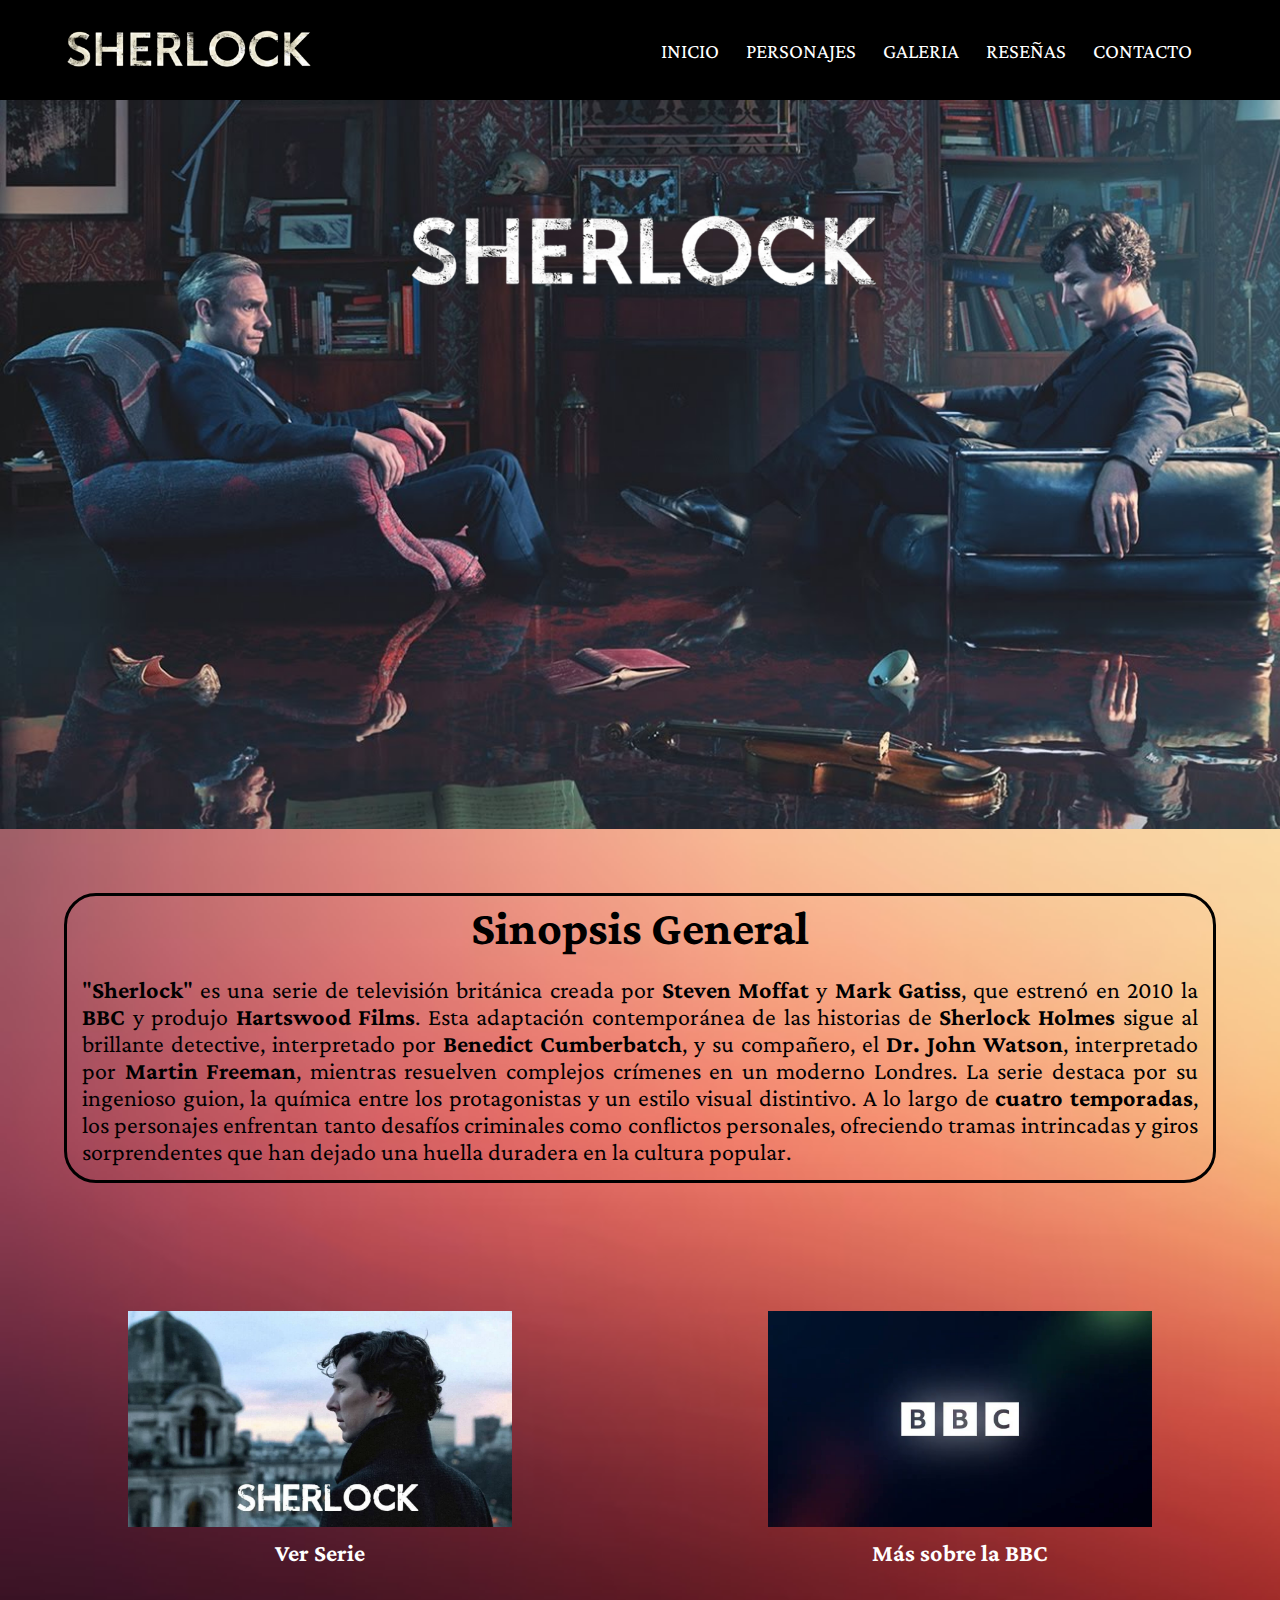
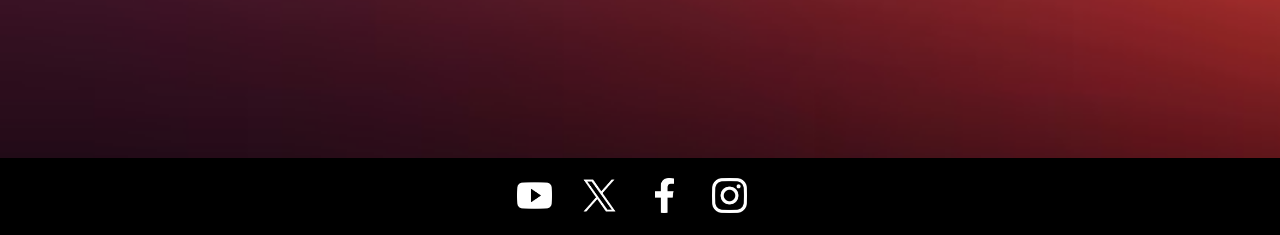
<file: index.html>
<!DOCTYPE html>
<html lang="en">
<head>

    <meta charset="UTF-8">
    <meta http-equiv="X-UA-Compatible" content="IE=edge">
    <meta name="viewport" content="width=device-width, initial-scale=1.0">
    <title>Sherlock</title>
    <link rel="stylesheet" type="text/css" href="css/estilos.css">
    <link href="css/lightbox.css" rel="stylesheet"/>
    <link rel="stylesheet" href="https://cdnjs.cloudflare.com/ajax/libs/font-awesome/4.7.0/css/font-awesome.min.css">
    <link rel="preconnect" href="https://fonts.googleapis.com">
    <link rel="preconnect" href="https://fonts.gstatic.com" crossorigin>
    <link href="https://fonts.googleapis.com/css2?family=Baskervville:ital@0;1&family=Crimson+Pro:ital,wght@0,200..900;1,200..900&display=swap" rel="stylesheet">

</head>
<body>

    <header>
        <div>
            <a href="index.html"><img src="imagenes/logo.jpg" alt="Logo-Sherlock"></a>
            <a href="javascript:void(0);" class="icon" onclick="myFunction()"><i class="fa fa-bars"></i></a>
        </div>

        <nav id="menu_bar" class="">
            <ul>
                <li><a href="index.html">inicio</a></li>
                <li><a href="personajes.html">personajes</a></li>
                <li><a href="galeria.html">galeria</a></li>
                <li><a href="reseñas.html">reseñas</a></li>
                <li><a href="contacto.html">contacto</a></li>
            </ul>
        </nav>
    </header>

    <section>
        <article class="principal">
            <div>
                <img src="imagenes/logo-2.jpg" alt="Sherlock logo">
            </div>
        </article>

        <article class="secundario">
            <div>
                <h1>Sinopsis General</h1>
                <p>
                    "<span class="negrita">Sherlock</span>" es una serie de televisión británica creada por <span class="negrita">Steven Moffat</span> y <span class="negrita">Mark Gatiss</span>, que estrenó en 2010 la <b>BBC</b> y produjo <b>Hartswood Films</b>. 
                    Esta adaptación contemporánea de las historias de <span class="negrita">Sherlock Holmes</span> sigue al brillante detective, interpretado 
                    por <span class="negrita">Benedict Cumberbatch</span>, y su compañero, el <span class="negrita">Dr. John Watson</span>, interpretado por <span class="negrita">Martin Freeman</span>, mientras resuelven complejos crímenes en un moderno Londres.
                    La serie destaca por su ingenioso guion, la química entre los protagonistas y un estilo visual distintivo. 
                    A lo largo de <span class="negrita">cuatro temporadas</span>, los personajes enfrentan tanto desafíos criminales como conflictos personales, 
                    ofreciendo tramas intrincadas y giros sorprendentes que han dejado una huella duradera en la cultura popular.
                </p>
            </div>
        </article>

        <article class="terciario">
            <div>
                <img src="imagenes/ver.jpg" alt="Ver serie">
                <h3><a href="https://www.primevideo.com/-/es/detail/Sherlock/0QBPAEOS9TM1WB3TW5M8VGDS05" target="_blank">Ver Serie</a></h3>
            </div>

            <div>
                <img src="imagenes/bbc.jpg" alt="Más sobre la BBC">
                <h3><a href="https://www.bbc.com/" target="_blank">Más sobre la BBC</a></h3>
            </div>
        </article>
    </section>

    <footer class="pie">
        <a href="https://www.youtube.com/" target="_blank"><img src="imagenes/redes/youtube3.png" alt="youtube"></a>
        <a href="https://www.x.com/" target="_blank"><img src="imagenes/redes/x2.png" alt="X"></a>
        <a href="https://www.facebook.com/" target="_blank"><img src="imagenes/redes/facebook3.png" alt="facebook"></a>
        <a href="https://www.instagram.com/" target="_blank"><img src="imagenes/redes/instagram3.png" alt="instagram"></a>
    </footer>

    <script type="text/javascript">
        function myFunction() {
          var x = document.getElementById("menu_bar");
          if (x.className === "") {
            x.className += " responsive";
          } else {
            x.className = "";
          }
        }
    </script>

</body>
</html>
</file>
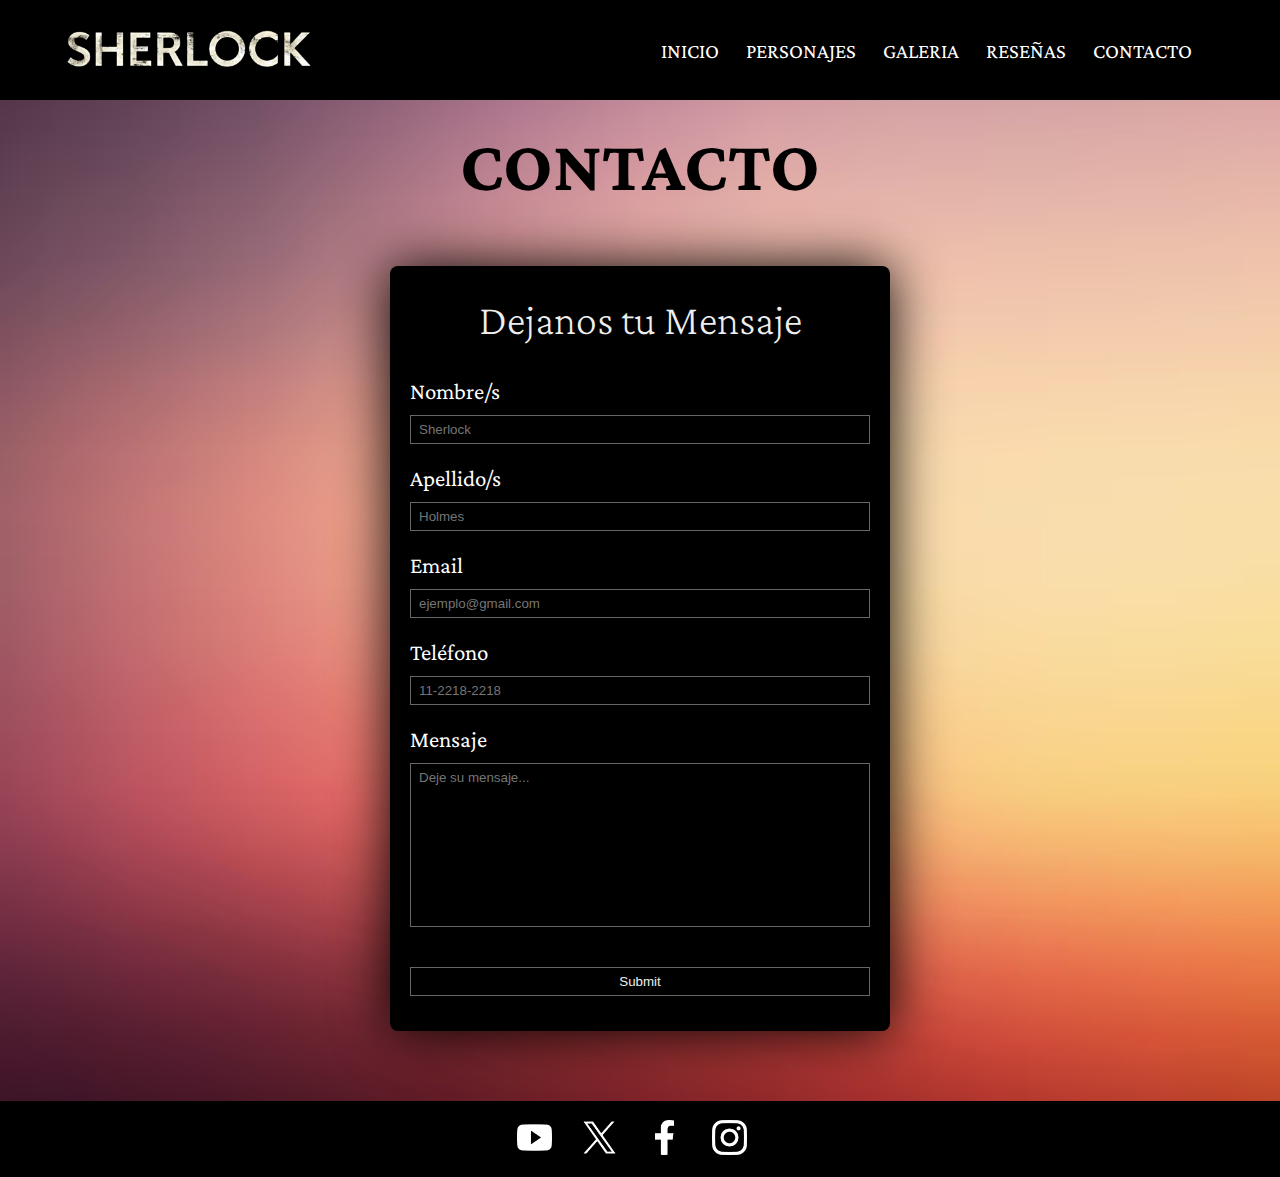
<file: contacto.html>
<!DOCTYPE html>
<html lang="en">
<head>

    <meta charset="UTF-8">
    <meta http-equiv="X-UA-Compatible" content="IE=edge">
    <meta name="viewport" content="width=device-width, initial-scale=1.0">
    <title>Contacto - Sherlock</title>
    <link rel="stylesheet" type="text/css" href="css/estilos.css">
    <link href="css/lightbox.css" rel="stylesheet"/>
    <link rel="stylesheet" href="https://cdnjs.cloudflare.com/ajax/libs/font-awesome/4.7.0/css/font-awesome.min.css">
    <link rel="preconnect" href="https://fonts.googleapis.com">
    <link rel="preconnect" href="https://fonts.gstatic.com" crossorigin>
    <link href="https://fonts.googleapis.com/css2?family=Baskervville:ital@0;1&family=Crimson+Pro:ital,wght@0,200..900;1,200..900&display=swap" rel="stylesheet">

</head>
<body>

    <header>
        <div>
            <a href="index.html"><img src="imagenes/logo.jpg" alt="Logo-Sherlock"></a>
            <a href="javascript:void(0);" class="icon" onclick="myFunction()"><i class="fa fa-bars"></i></a>
        </div>

        <nav id="menu_bar" class="">
            <ul>
                <li><a href="index.html">inicio</a></li>
                <li><a href="personajes.html">personajes</a></li>
                <li><a href="galeria.html">galeria</a></li>
                <li><a href="reseñas.html">reseñas</a></li>
                <li><a href="contacto.html">contacto</a></li>
            </ul>
        </nav>
    </header>

    <div class="titulo">
        <h1>CONTACTO</h1>
    </div>

    <form action="#" method="post">
        <h2>Dejanos tu Mensaje</h2>

        <div class="comando">
            <label for="nombres">Nombre/s</label>
            <input type="text" id="nombres" placeholder="Sherlock" required>
        </div>

        <div class="comando">
            <label for="apellidos">Apellido/s</label>
            <input type="text" id="apellidos" placeholder="Holmes" required>
        </div>

        <div class="comando">
            <label for="mail">Email</label>
            <input type="email" id="mail" placeholder="ejemplo@gmail.com" required>
        </div>

        <div class="comando">
            <label for="telefonos">Teléfono</label>
            <input type="tel" id="telefonos" placeholder="11-2218-2218" required>
        </div>

        <div class="comando">
            <label for="mensajes">Mensaje</label>
            <textarea rows="10" id="mensajes" placeholder="Deje su mensaje..." required></textarea>
        </div>

        <div class="boton">
            <input type="submit">
        </div>
    </form>

    <footer class="pie">
        <a href="https://www.youtube.com/" target="_blank"><img src="imagenes/redes/youtube3.png" alt="youtube"></a>
        <a href="https://www.x.com/" target="_blank"><img src="imagenes/redes/x2.png" alt="X"></a>
        <a href="https://www.facebook.com/" target="_blank"><img src="imagenes/redes/facebook3.png" alt="facebook"></a>
        <a href="https://www.instagram.com/" target="_blank"><img src="imagenes/redes/instagram3.png" alt="instagram"></a>
    </footer>

    <script type="text/javascript">
        function myFunction() {
          var x = document.getElementById("menu_bar");
          if (x.className === "") {
            x.className += " responsive";
          } else {
            x.className = "";
          }
        }
    </script>
    
</body>
</html>
</file>
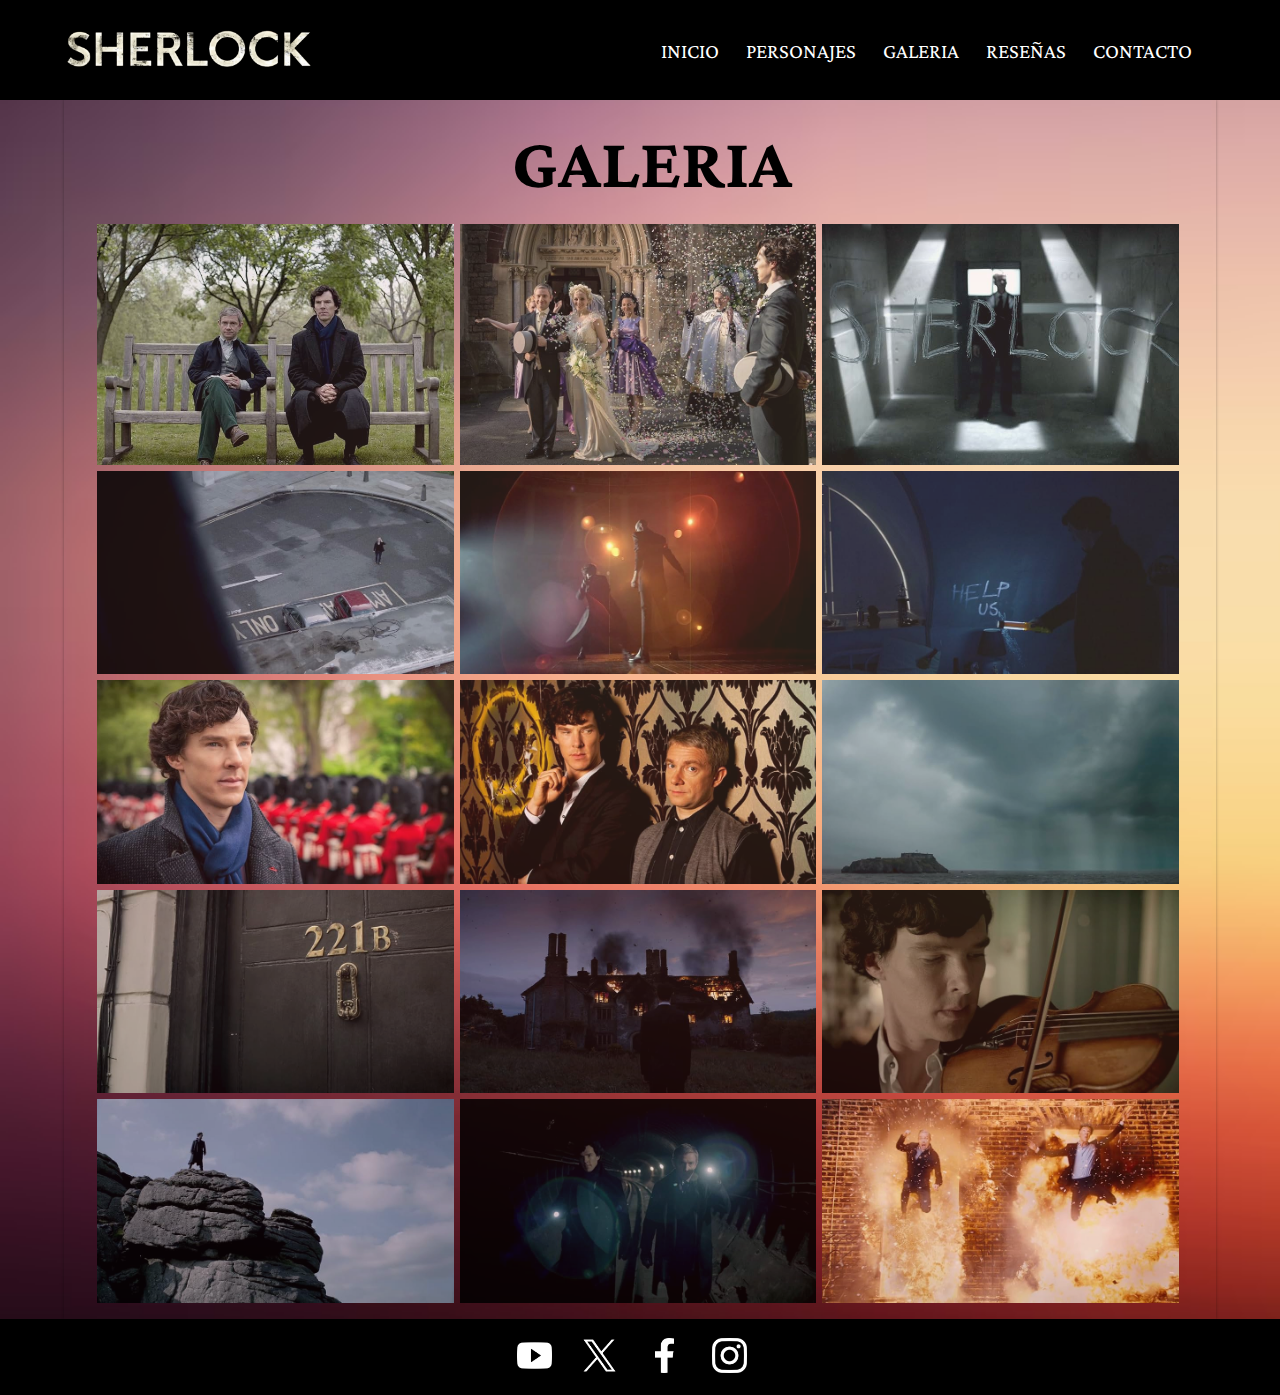
<file: galeria.html>
<!DOCTYPE html>
<html lang="en">
<head>
    <meta charset="UTF-8">
    <meta http-equiv="X-UA-Compatible" content="IE=edge">
    <meta name="viewport" content="width=device-width, initial-scale=1.0">
    <title>Galeria - Sherlock</title>
    <link rel="stylesheet" type="text/css" href="css/estilos.css">
    <link href="css/lightbox.css" rel="stylesheet"/>
    <link rel="stylesheet" href="https://cdnjs.cloudflare.com/ajax/libs/font-awesome/4.7.0/css/font-awesome.min.css">
    <link rel="preconnect" href="https://fonts.googleapis.com">
    <link rel="preconnect" href="https://fonts.gstatic.com" crossorigin>
    <link href="https://fonts.googleapis.com/css2?family=Baskervville:ital@0;1&family=Crimson+Pro:ital,wght@0,200..900;1,200..900&display=swap" rel="stylesheet">
</head>
<body>

    <header>
        <div>
            <a href="index.html"><img src="imagenes/logo.jpg" alt="Logo-Sherlock"></a>
            <a href="javascript:void(0);" class="icon" onclick="myFunction()"><i class="fa fa-bars"></i></a>
        </div>

        <nav id="menu_bar" class="">
            <ul>
                <li><a href="index.html">inicio</a></li>
                <li><a href="personajes.html">personajes</a></li>
                <li><a href="galeria.html">galeria</a></li>
                <li><a href="reseñas.html">reseñas</a></li>
                <li><a href="contacto.html">contacto</a></li>
            </ul>
        </nav>
    </header>

    <section class="principal-galeria">

        <div class="titulo">
            <h1>GALERIA</h1>
        </div>

        <div class="item">
            <a class="example-image-link" href="imagenes/imagen1.jpg" data-lightbox="Buzz" data-title="Sherlock y Watson en el parque"><img class="example-image" src="imagenes/imagen1.jpg" alt="Sherlock y Watson en el parque"/></a>
        </div>
        <div class="item">
            <a class="example-image-link" href="imagenes/imagen2.jpg" data-lightbox="Buzz" data-title="Sherlock en la boda de Watson y Mary"><img class="example-image" src="imagenes/imagen2.jpg" alt="Sherlock en la boda de Watson y Mary"/></a>
        </div>
        <div class="item">
            <a class="example-image-link" href="imagenes/imagen3.jpg" data-lightbox="Buzz" data-title="El nombre de Sherlock escrito en el cristal de una celda"><img class="example-image" src="imagenes/imagen3.jpg" alt="El nombre de Sherlock escrito en el cristal de una celda"/></a>
        </div>
        <div class="item">
            <a class="example-image-link" href="imagenes/imagen4.jpg" data-lightbox="Buzz" data-title="Watson mirando hacia un techo"><img class="example-image" src="imagenes/imagen4.jpg" alt="Watson mirando hacia un techo"/></a>
        </div>
        <div class="item">
            <a class="example-image-link" href="imagenes/imagen5.jpg" data-lightbox="Buzz" data-title="Sherlock peleando"><img class="example-image" src="imagenes/imagen5.jpg" alt="Sherlock peleando"/></a>
        </div>
        <div class="item">
            <a class="example-image-link" href="imagenes/imagen6.jpg" data-lightbox="Buzz" data-title="Sherlock investigando"><img class="example-image" src="imagenes/imagen6.jpg" alt="Sherlock investigando"/></a>
        </div>
        <div class="item">
            <a class="example-image-link" href="imagenes/imagen7.jpg" data-lightbox="Buzz" data-title="Sherlock en el Palacio de Buckingham"><img class="example-image" src="imagenes/imagen7.jpg" alt="Sherlock en el Palacio de Buckingham"/></a>
        </div>
        <div class="item">
            <a class="example-image-link" href="imagenes/imagen8.jpg" data-lightbox="Buzz" data-title="Sherlock y Watson posando"><img class="example-image" src="imagenes/imagen8.jpg" alt="Sherlock y Watson posando"/></a>
        </div>
        <div class="item">
            <a class="example-image-link" href="imagenes/imagen9.jpg" data-lightbox="Buzz" data-title="Carcel de máxima seguridad"><img class="example-image" src="imagenes/imagen9.jpg" alt="Carcel de máxima seguridad"/></a>
        </div>
        <div class="item">
            <a class="example-image-link" href="imagenes/imagen10.jpg" data-lightbox="Buzz" data-title="Apartamento 221B de Baker Street"><img class="example-image" src="imagenes/imagen10.jpg" alt="Apartamento 221B de Baker Street"/></a>
        </div>
        <div class="item">
            <a class="example-image-link" href="imagenes/imagen11.jpg" data-lightbox="Buzz" data-title="La casa Holmes en llamas"><img class="example-image" src="imagenes/imagen11.jpg" alt="La casa Holmes en llamas"/></a>
        </div>
        <div class="item">
            <a class="example-image-link" href="imagenes/imagen12.jpg" data-lightbox="Buzz" data-title="Sherlock tocando el violín"><img class="example-image" src="imagenes/imagen12.jpg" alt="Sherlock tocando el violín"/></a>
        </div>
        <div class="item">
            <a class="example-image-link" href="imagenes/imagen13.jpg" data-lightbox="Buzz" data-title="Sherlock en un acantilado"><img class="example-image" src="imagenes/imagen13.jpg" alt="Sherlock en un acantilado"/></a>
        </div>
        <div class="item">
            <a class="example-image-link" href="imagenes/imagen14.jpg" data-lightbox="Buzz" data-title="Sherlock y Watson investigando"><img class="example-image" src="imagenes/imagen14.jpg" alt="Sherlock y Watson investigando"/></a>
        </div>
        <div class="item">
            <a class="example-image-link" href="imagenes/imagen15.jpg" data-lightbox="Buzz" data-title="Sherlock y Watson saliendo volando de una explosión"><img class="example-image" src="imagenes/imagen15.jpg" alt="Sherlock y Watson saliendo volando de una explosión"/></a>
        </div>
    </section>

    <footer class="pie">
        <a href="https://www.youtube.com/" target="_blank"><img src="imagenes/redes/youtube3.png" alt="youtube"></a>
        <a href="https://www.x.com/" target="_blank"><img src="imagenes/redes/x2.png" alt="X"></a>
        <a href="https://www.facebook.com/" target="_blank"><img src="imagenes/redes/facebook3.png" alt="facebook"></a>
        <a href="https://www.instagram.com/" target="_blank"><img src="imagenes/redes/instagram3.png" alt="instagram"></a>
    </footer>

    <script type="text/javascript">
        function myFunction() {
          var x = document.getElementById("menu_bar");
          if (x.className === "") {
            x.className += " responsive";
          } else {
            x.className = "";
          }
        }
    </script>
    <script src="js/lightbox-plus-jquery.min.js"></script>
    
</body>
</html>
</file>
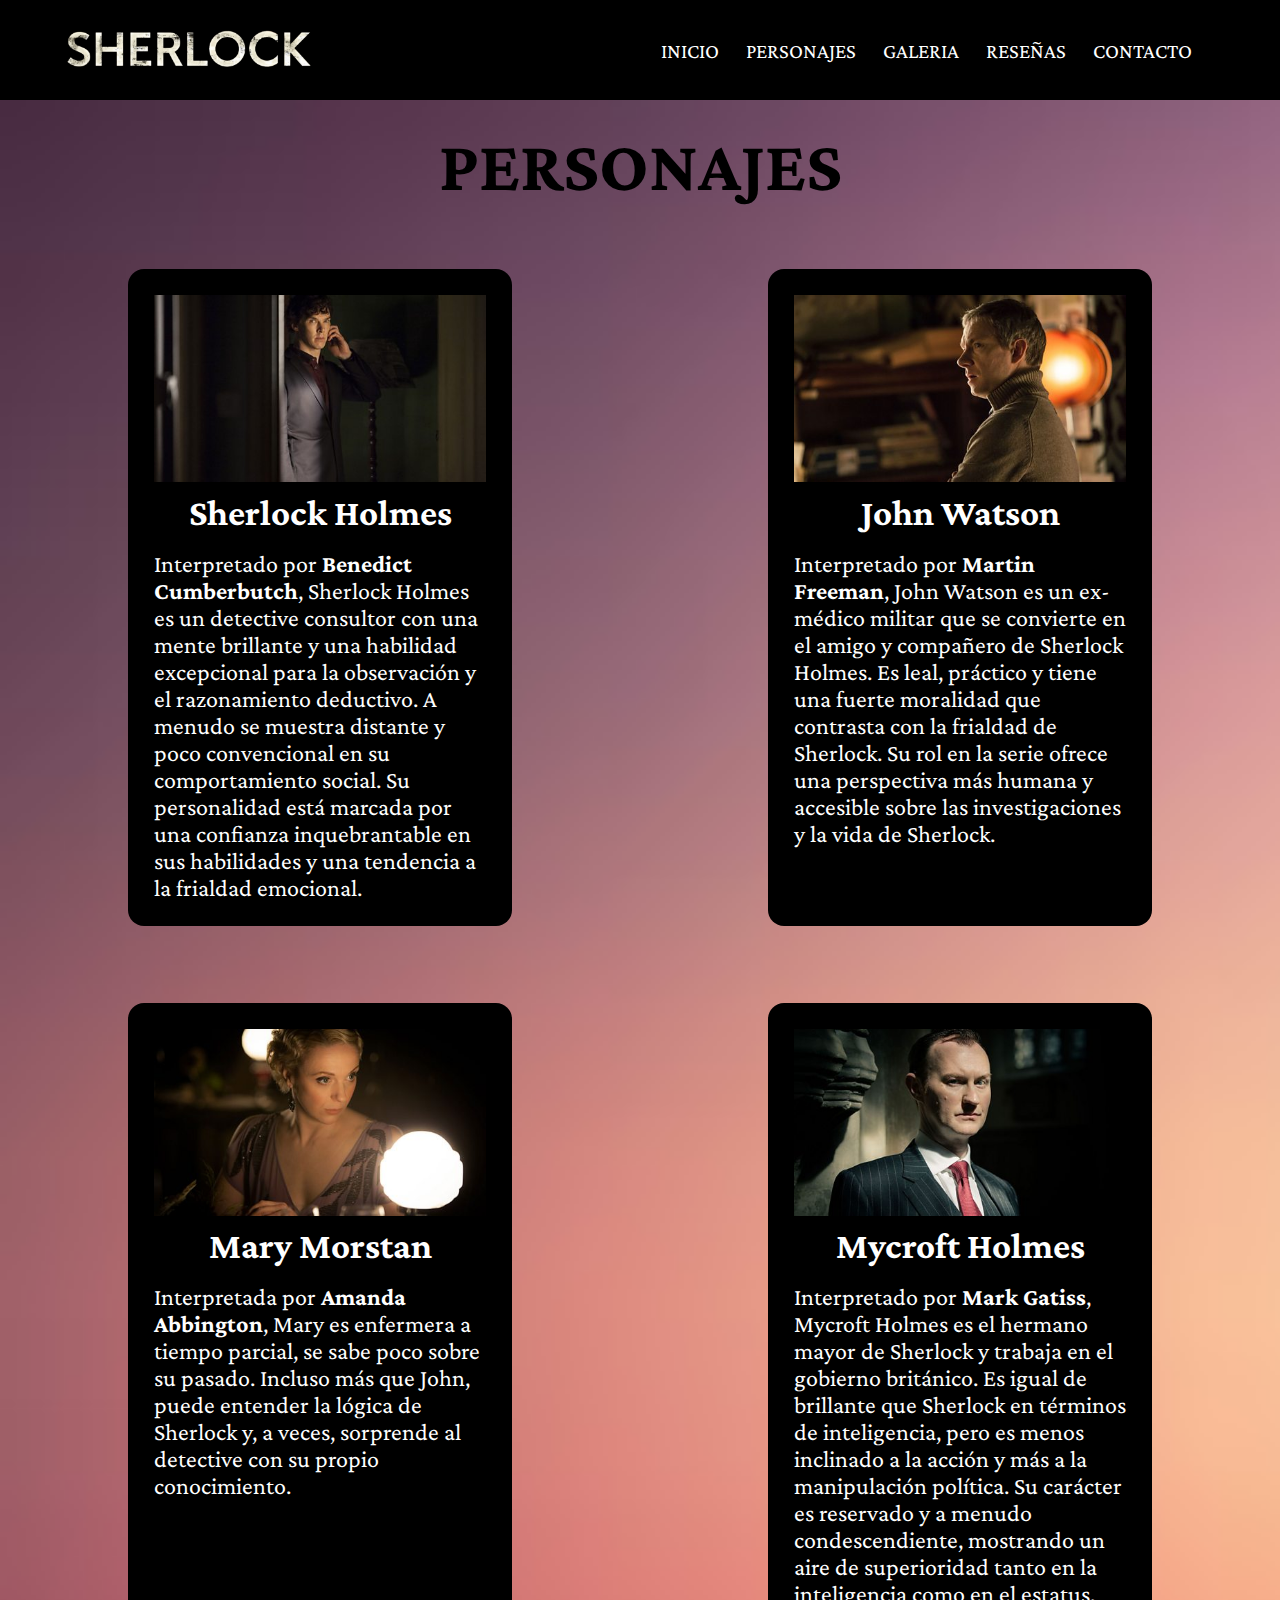
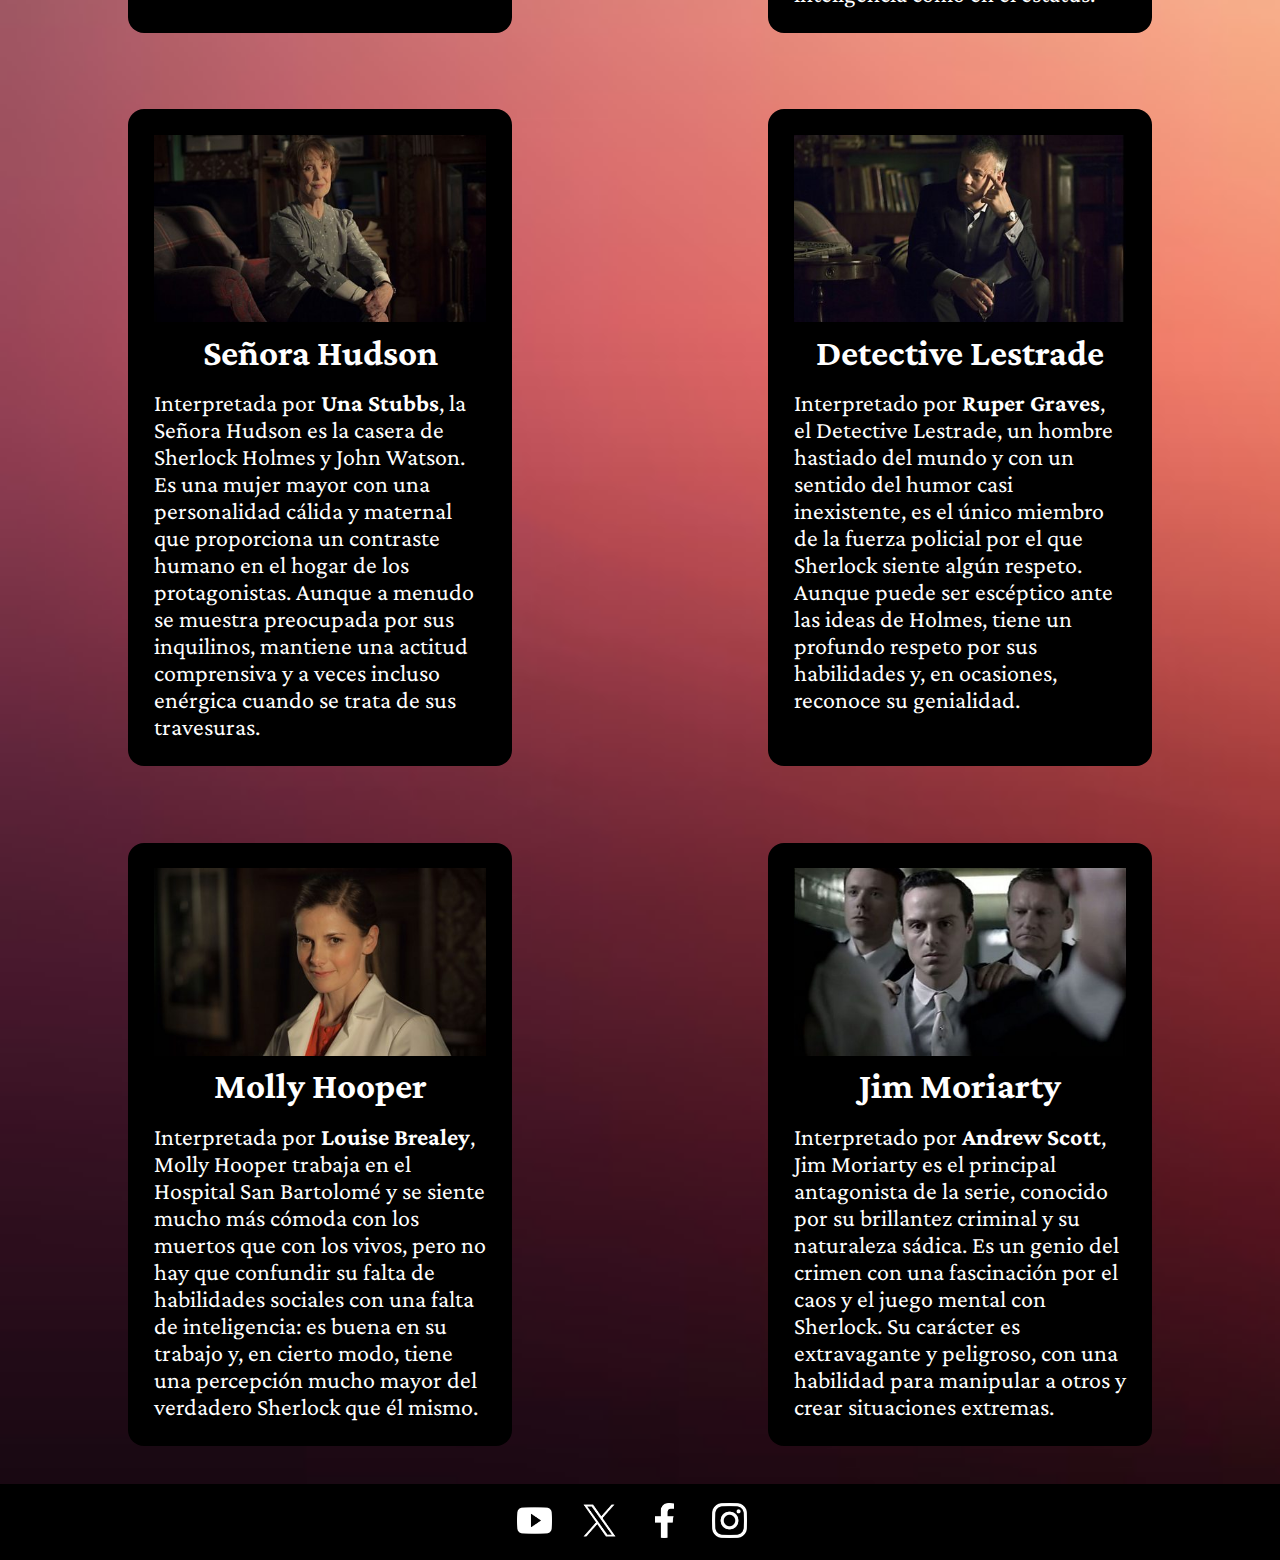
<file: personajes.html>
<!DOCTYPE html>
<html lang="en">
<head>

    <meta charset="UTF-8">
    <meta http-equiv="X-UA-Compatible" content="IE=edge">
    <meta name="viewport" content="width=device-width, initial-scale=1.0">
    <title>Personajes - Sherlock</title>
    <link rel="stylesheet" type="text/css" href="css/estilos.css">
    <link href="css/lightbox.css" rel="stylesheet"/>
    <link rel="stylesheet" href="https://cdnjs.cloudflare.com/ajax/libs/font-awesome/4.7.0/css/font-awesome.min.css">
    <link rel="preconnect" href="https://fonts.googleapis.com">
    <link rel="preconnect" href="https://fonts.gstatic.com" crossorigin>
    <link href="https://fonts.googleapis.com/css2?family=Baskervville:ital@0;1&family=Crimson+Pro:ital,wght@0,200..900;1,200..900&display=swap" rel="stylesheet">

</head>
<body>
    
    <header>
        <div>
            <a href="index.html"><img src="imagenes/logo.jpg" alt="Logo-Sherlock"></a>
            <a href="javascript:void(0);" class="icon" onclick="myFunction()"><i class="fa fa-bars"></i></a>
        </div>    

        <nav id="menu_bar" class="">
            <ul>
                <li><a href="index.html">inicio</a></li>
                <li><a href="personajes.html">personajes</a></li>
                <li><a href="galeria.html">galeria</a></li>
                <li><a href="reseñas.html">reseñas</a></li>
                <li><a href="contacto.html">contacto</a></li>
            </ul>  
        </nav>
    </header>

    <section class="principal-personajes">

        <div class="titulo">
            <h1>PERSONAJES</h1>
        </div>

        <article>
            <div>
                <img src="imagenes/personajes/Sherlock_Holmes.jpg" alt="Sherlock Holmes">
                <h2>Sherlock Holmes</h2>
                <p>
                    Interpretado por <a href="https://es.wikipedia.org/wiki/Benedict_Cumberbatch" target="_blank"><span class="negrita">Benedict Cumberbutch</span></a>, Sherlock Holmes es un detective consultor con una mente brillante y 
                    una habilidad excepcional para la observación y el razonamiento deductivo. A menudo se muestra distante y 
                    poco convencional en su comportamiento social. Su personalidad está marcada por una confianza inquebrantable 
                    en sus habilidades y una tendencia a la frialdad emocional.
                </p>
            </div>    

            <div>
                <img src="imagenes/personajes/John_Watson.jpg" alt="John Watson">
                <h2>John Watson</h2>
                <p>
                    Interpretado por <a href="https://es.wikipedia.org/wiki/Martin_Freeman" target="_blank"><span class="negrita">Martin Freeman</span></a>, John Watson es un ex-médico militar que se convierte en el amigo y compañero
                    de Sherlock Holmes. Es leal, práctico y tiene una fuerte moralidad que contrasta con la frialdad de Sherlock.
                    Su rol en la serie ofrece una perspectiva más humana y accesible sobre las investigaciones y la vida de Sherlock.
                </p>
            </div>
        </article>        

        <article>
            <div>
                <img src="imagenes/personajes/Mary_Morstan.jpg" alt="Mary Morstan">
                <h2>Mary Morstan</h2>
                <p>
                    Interpretada por <a href="https://es.wikipedia.org/wiki/Amanda_Abbington" target="_blank"><span class="negrita">Amanda Abbington</span></a>, Mary es enfermera a tiempo parcial, se sabe poco sobre su pasado. Incluso más 
                    que John, puede entender la lógica de Sherlock y, a veces, sorprende al detective con su propio conocimiento.
                </p>
            </div>    

            <div>
                <img src="imagenes/personajes/Mycroft_Holmes.jpg" alt="Mycroft Holmes">
                <h2>Mycroft Holmes</h2>
                <p>
                    Interpretado por <a href="https://es.wikipedia.org/wiki/Mark_Gatiss" target="_blank"><span class="negrita">Mark Gatiss</span></a>, Mycroft Holmes es el hermano mayor de Sherlock y trabaja en el gobierno británico. 
                    Es igual de brillante que Sherlock en términos de inteligencia, pero es menos inclinado a la acción y 
                    más a la manipulación política. Su carácter es reservado y a menudo condescendiente, mostrando un aire de 
                    superioridad tanto en la inteligencia como en el estatus. 
                </p>
            </div>    
        </article>

        <article>
            <div>
                <img src="imagenes/personajes/Señora_Hudson.jpg" alt="Señora Hudson">
                <h2>Señora Hudson</h2>
                <p>
                    Interpretada por <a href="https://es.wikipedia.org/wiki/Una_Stubbs" target="_blank"><span class="negrita">Una Stubbs</span></a>, la Señora Hudson es la casera de Sherlock Holmes y John Watson. Es una mujer mayor 
                    con una personalidad cálida y maternal que proporciona un contraste humano en el hogar de los protagonistas. 
                    Aunque a menudo se muestra preocupada por sus inquilinos, mantiene una actitud comprensiva y a veces incluso 
                    enérgica cuando se trata de sus travesuras. 
                </p>
            </div>    

            <div>
                <img src="imagenes/personajes/Lestrade.jpg" alt="Detective Lestrade">
                <h2>Detective Lestrade</h2>
                <p>
                    Interpretado por <a href="https://es.wikipedia.org/wiki/Rupert_Graves" target="_blank"><span class="negrita">Ruper Graves</span></a>, el Detective Lestrade, un hombre hastiado del mundo y con un sentido del humor 
                    casi inexistente, es el único miembro de la fuerza policial por el que Sherlock siente algún respeto. Aunque puede 
                    ser escéptico ante las ideas de Holmes, tiene un profundo respeto por sus habilidades y, en ocasiones, reconoce 
                    su genialidad.
                </p>
            </div>    
        </article>

        <article>
            <div>
                <img src="imagenes/personajes/Molly.jpg" alt="Molly Hooper">
                <h2>Molly Hooper</h2>
                <p>
                    Interpretada por <a href="https://es.wikipedia.org/wiki/Louise_Brealey" target="_blank"><span class="negrita">Louise Brealey</span></a>, Molly Hooper trabaja en el Hospital San Bartolomé y se siente mucho más cómoda 
                    con los muertos que con los vivos, pero no hay que confundir su falta de habilidades sociales con una falta de 
                    inteligencia: es buena en su trabajo y, en cierto modo, tiene una percepción mucho mayor del verdadero Sherlock 
                    que él mismo.
                </p>
            </div>    

            <div>
                <img src="imagenes/personajes/Moriarty.jpg" alt="Jim Moriarty">
                <h2>Jim Moriarty</h2>
                <p>
                    Interpretado por <a href="https://es.wikipedia.org/wiki/Andrew_Scott_(actor)" target="_blank"><span class="negrita">Andrew Scott</span></a>, Jim Moriarty es el principal antagonista de la serie, conocido por su brillantez 
                    criminal y su naturaleza sádica. Es un genio del crimen con una fascinación por el caos y el juego mental con 
                    Sherlock. Su carácter es extravagante y peligroso, con una habilidad para manipular a otros y crear situaciones 
                    extremas.
                </p>
            </div>    
        </article>

    </section>

    <footer class="pie">
        <a href="https://www.youtube.com/" target="_blank"><img src="imagenes/redes/youtube3.png" alt="youtube"></a>
        <a href="https://www.x.com/" target="_blank"><img src="imagenes/redes/x2.png" alt="X"></a>
        <a href="https://www.facebook.com/" target="_blank"><img src="imagenes/redes/facebook3.png" alt="facebook"></a>
        <a href="https://www.instagram.com/" target="_blank"><img src="imagenes/redes/instagram3.png" alt="instagram"></a>
    </footer>

    <script type="text/javascript">
        function myFunction() {
          var x = document.getElementById("menu_bar");
          if (x.className === "") {
            x.className += " responsive";
          } else {
            x.className = "";
          }
        }
    </script>

</body>
</html>
</file>
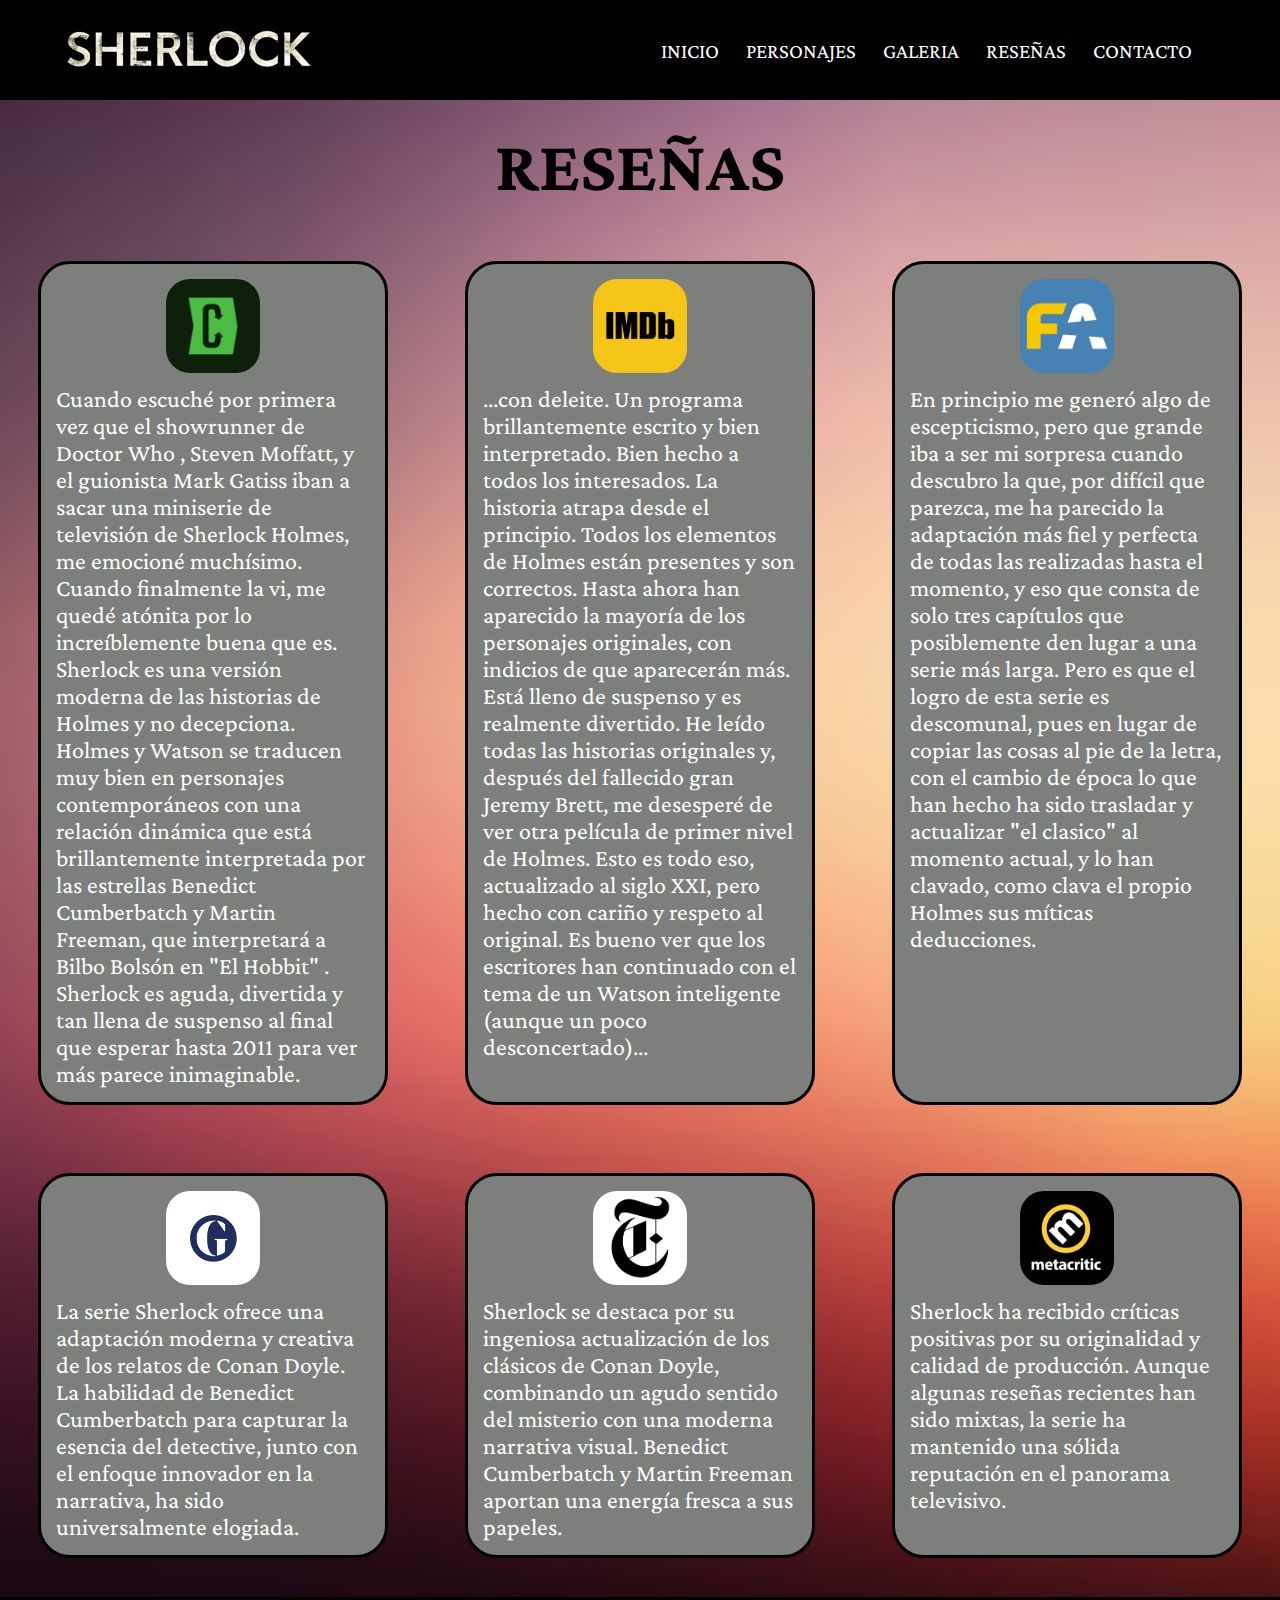
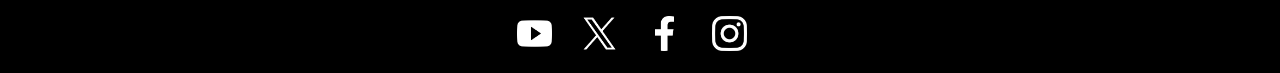
<file: reseñas.html>
<!DOCTYPE html>
<html lang="en">
<head>

    <meta charset="UTF-8">
    <meta http-equiv="X-UA-Compatible" content="IE=edge">
    <meta name="viewport" content="width=device-width, initial-scale=1.0">
    <title>Reseñas - Sherlock</title>
    <link rel="stylesheet" type="text/css" href="css/estilos.css">
    <link href="css/lightbox.css" rel="stylesheet"/>
    <link rel="stylesheet" href="https://cdnjs.cloudflare.com/ajax/libs/font-awesome/4.7.0/css/font-awesome.min.css">
    <link rel="preconnect" href="https://fonts.googleapis.com">
    <link rel="preconnect" href="https://fonts.gstatic.com" crossorigin>
    <link href="https://fonts.googleapis.com/css2?family=Baskervville:ital@0;1&family=Crimson+Pro:ital,wght@0,200..900;1,200..900&display=swap" rel="stylesheet">

</head>
<body>

    <header>
        <div>
            <a href="index.html"><img src="imagenes/logo.jpg" alt="Logo-Sherlock"></a>
            <a href="javascript:void(0);" class="icon" onclick="myFunction()"><i class="fa fa-bars"></i></a>
        </div>

        <nav id="menu_bar" class="">
            <ul>
                <li><a href="index.html">inicio</a></li>
                <li><a href="personajes.html">personajes</a></li>
                <li><a href="galeria.html">galeria</a></li>
                <li><a href="reseñas.html">reseñas</a></li>
                <li><a href="contacto.html">contacto</a></li>
            </ul>  
        </nav>
    </header>

    <section class="principal-reseñas">

        <div class="titulo">
            <h1>RESEÑAS</h1>
        </div>

        <article>
            <div>
                <img src="imagenes/reseñas/collider.png" alt="Collider">
                <p>
                    Cuando escuché por primera vez que el showrunner de Doctor Who , Steven Moffatt, y el guionista Mark Gatiss
                    iban a sacar una miniserie de televisión de Sherlock Holmes, me emocioné muchísimo. Cuando finalmente la vi, 
                    me quedé atónita por lo increíblemente buena que es.  Sherlock es una versión moderna de las historias de 
                    Holmes y no decepciona. Holmes y Watson se traducen muy bien en personajes contemporáneos con una relación 
                    dinámica que está brillantemente interpretada por las estrellas Benedict Cumberbatch y Martin Freeman, 
                    que interpretará a Bilbo Bolsón en "El Hobbit" .  Sherlock es aguda, divertida y tan llena de suspenso al 
                    final que esperar hasta 2011 para ver más parece inimaginable.
                </p>
            </div>            

            <div>
                <img src="imagenes/reseñas/imdb.png" alt="IMDb">
                <p>
                    ...con deleite. Un programa brillantemente escrito y bien interpretado. Bien hecho a todos los interesados.
                    La historia atrapa desde el principio. Todos los elementos de Holmes están presentes y son correctos. 
                    Hasta ahora han aparecido la mayoría de los personajes originales, con indicios de que aparecerán más. 
                    Está lleno de suspenso y es realmente divertido. He leído todas las historias originales y, después del 
                    fallecido gran Jeremy Brett, me desesperé de ver otra película de primer nivel de Holmes. Esto es todo eso, 
                    actualizado al siglo XXI, pero hecho con cariño y respeto al original. Es bueno ver que los escritores 
                    han continuado con el tema de un Watson inteligente (aunque un poco desconcertado)...
                </p>
            </div>

            <div>
                <img src="imagenes/reseñas/filmaffinity.png" alt="Filmaffinity">
                <p>
                    En principio me generó algo de escepticismo, pero que grande iba a ser mi sorpresa cuando descubro la que, 
                    por difícil que parezca, me ha parecido la adaptación más fiel y perfecta de todas las realizadas hasta el 
                    momento, y eso que consta de solo tres capítulos que posiblemente den lugar a una serie más larga. Pero es que 
                    el logro de esta serie es descomunal, pues en lugar de copiar las cosas al pie de la letra, con el cambio de 
                    época lo que han hecho ha sido trasladar y actualizar "el clasico" al momento actual, y lo han clavado, 
                    como clava el propio Holmes sus míticas deducciones.
                </p>
            </div>
        </article>    

        <article>    
            <div>
                <img src="imagenes/reseñas/guardian.png" alt="The Guardian">
                <p>
                    La serie Sherlock ofrece una adaptación moderna y creativa de los relatos de Conan Doyle. La habilidad de
                    Benedict Cumberbatch para capturar la esencia del detective, junto con el enfoque innovador en la narrativa, 
                    ha sido universalmente elogiada.
                </p>
            </div>    

            <div>
                <img src="imagenes/reseñas/nyt.png" alt="IMDb">
                <p>
                    Sherlock se destaca por su ingeniosa actualización de los clásicos de Conan Doyle, combinando un agudo sentido 
                    del misterio con una moderna narrativa visual. Benedict Cumberbatch y Martin Freeman aportan una energía fresca
                    a sus papeles.
                </p>
            </div>    

            <div>
                <img src="imagenes/reseñas/metacritic.png" alt="The Guardian">
                <p>
                    Sherlock ha recibido críticas positivas por su originalidad y calidad de producción. Aunque algunas reseñas 
                    recientes han sido mixtas, la serie ha mantenido una sólida reputación en el panorama televisivo.
                </p>
            </div>    
        </article>

    </section>

    <footer class="pie">
        <a href="https://www.youtube.com/" target="_blank"><img src="imagenes/redes/youtube3.png" alt="youtube"></a>
        <a href="https://www.x.com/" target="_blank"><img src="imagenes/redes/x2.png" alt="X"></a>
        <a href="https://www.facebook.com/" target="_blank"><img src="imagenes/redes/facebook3.png" alt="facebook"></a>
        <a href="https://www.instagram.com/" target="_blank"><img src="imagenes/redes/instagram3.png" alt="instagram"></a>
    </footer>

    <script type="text/javascript">
        function myFunction() {
          var x = document.getElementById("menu_bar");
          if (x.className === "") {
            x.className += " responsive";
          } else {
            x.className = "";
          }
        }
    </script>
    
</body>
</html>
</file>
<file: css/estilos.css>
*{
    padding: 0px;
    margin: 0px;
    box-sizing: border-box;
}

/* ESTILOS DEL INDEX */

body{
    font-family: "Crimson Pro", sans-serif;
    background-image: url(../imagenes/fondo.jpg);
    background-size: cover;
}

header{
    padding: 0% 5%;
    display: flex;
    justify-content: space-between;
    background-color: #000000;
}

header img{
    width: 250px;
}

nav ul{
    margin-top: 7%;
}

nav ul li{
    display: inline-block;
}

nav ul li a{
    font-size: 1.3rem;
    padding-right: 1.5rem;
    text-transform: uppercase;
    color: #ffffff;
}

a{
    text-decoration: none;
    color: #ffffff;
}

a:hover{
    text-decoration: underline;
}

nav ul li a:hover{
    color: #7D7F7D;
    text-decoration: none;
}

.titulo{
    display: flex;
    width: 100%;
    justify-content: center;
}

.titulo h1{
    font-size: 4.5rem;
    margin: 2% 0;
}

.negrita{
    font-weight: bold;
}

section{
    width: 100%;
    margin-right: auto;
    margin-left: auto;
}

.principal{
    width: 100%;
    height: 550px;
    background-image: url(../imagenes/principal.jpg);
    background-size: cover;
    background-size: no-repeat;
    display: flex;
    justify-content: center;
    align-items: center;
    padding-top: 7%;
    padding-right: 7%;
    padding-bottom: 50%;
    padding-left: 32%;
}

.principal div img{
    width: 60%;
}

.secundario div{
    width: 90%;
    display: flex;
    margin-top: 5%;
    margin-bottom: 10%;
    margin-left: 5%;
    flex-direction: column;
    align-items: center;
    border-radius: 2em;
    border: 3px solid #000000;
    padding: 5px;
}

.secundario h1{
    margin-bottom: 1%;
    font-size: 3rem;
}

.secundario p{
    font-size: 1.5rem;
    text-align: justify;
    padding: 10px;
}

.terciario{
    display: flex;
    margin-top: 10%;
    margin-bottom: 15%;
}

.terciario div{
    width: 50%;
    text-align: center;
}

.terciario div img{
    width: 100%;
    padding-right: 20%;
    padding-left: 20%;
}

.terciario h3{
    margin-top: 1.5%;
    font-size: 1.5rem;
}

.pie{
    width: 100%;
    display: flex;
    justify-content: center;
    padding-top: 1.5%;
    padding-bottom: 1.5%;
    padding-right: 1.3%;
    background-color: #000000;
}

.pie a{
    margin: 0px 15px;
}

.pie a img{
    width: 35px;
    filter: brightness(0) invert(1);
    padding: 0%;
    margin: 0%;
}

/* ESTILOS DEL INDEX */

/* ESTILOS DE PERSONAJES*/

.principal-personajes{
    width: 100%;
    background-image: url(../imagenes/fondo.jpg);
    background-size: cover;
}

.principal-personajes article{
    width: 100%;
    display: flex;
}

.principal-personajes article div{
    width: 50%;
    text-align: center;
    margin-top: 3%;
    margin-right: 10%;
    margin-left: 10%;
    margin-bottom: 3%;
    padding: 2%;
    border-radius: 1em;
    background-color: #000000;
}

.principal-personajes article div img{
    width: 100%;
}

.principal-personajes article div h2{
    color: #ffffff;
    margin-top: 2%;
    margin-bottom: 5%;
    font-size: 2.3rem;
}

.principal-personajes article div p{
    color: #ffffff;
    text-align: left;
    font-size: 1.5rem;
}

/* ESTILOS DE PERSONAJES */

/* ESTILOS DE RESEÑAS */

.principal-reseñas{
    width: 100%;
    background-image: url(../imagenes/fondo.jpg);
    background-size: cover;
    justify-content: center;
}

.principal-reseñas article{
    width: 100%;
    display: flex;
}

.principal-reseñas article div{
    width: 33%;
    text-align: center;
    margin-top: 2.3%;
    margin-right: 3%;
    margin-left: 3%;
    margin-bottom: 3%;
    background-color: #7D7F7D;
    padding: 15px;
    border-radius: 2em;
    border: 3px solid #000000;
}

.principal-reseñas article div img{
    width: 30%;
    border-radius: 1.5em;
    margin-bottom: 3%;
}

.principal-reseñas article div p{
    color: #ffffff;
    text-align: left;
    font-size: 1.5rem;
}

/* ESTILOS DE RESEÑAS */

/* ESTILOS DE CONTACTO */

form{
    background-color: #000000;
    padding: 20px 0px;
    max-width: 500px;
    margin: auto;
    margin-top: 35px;
    margin-bottom: 70px;
    box-shadow: 0px 0px 55px #000000;
    border-radius: 8px;
    font-size: 17px;
}

form h2{
    text-align: center;
    margin: 0;
    margin-bottom: 10px;
    color: #eeeeee;
    font-weight: 100;
    font-size: 2.5em;
    padding: 10px;
}

.comando{
    padding: 6px 20px;
}

input, textarea{
    width: 100%;
    box-sizing: border-box;
    padding: 6px 8px;
    background: transparent;
    border: none;
    border: 1px solid #666666;
    color: #eeeeee;
}

textarea{
    font-family: sans-serif;
    min-width: 100%;
    resize: none;
    min-height: 100px;
}

.boton{
    margin: 30px 20px 15px 20px;
}

.boton input{
    cursor: pointer;
    transition: 0.3s;
}

.boton input:hover{
    background: #7D7F7D;
}

.boton input:active{
    transform: scale(0.95);
    transition: none;
}

label{
    color: #ffffff;
    font-size: 1.35em;
    line-height: 2;
}

/* ESTILOS DE CONTACTO */

/* ESTILOS DE GALERIA */

.principal-galeria{
    display: flex;
    flex-wrap: wrap;
    background: transparent;
    width: 90%;
    padding: 0px 10px 10px 33px;
    box-shadow: 0 0 3px 0 rgb(0, 0, 0, 0.3);
}

.principal-galeria .item{
    flex-basis: 32.7%;
    padding-right: 6px;
    padding-bottom: 6px;
    opacity: 0.85;
}

.principal-galeria .item:hover{
    opacity: 1;
}

.principal-galeria .item img{
    width: 100%;
    height: 100%;
    object-fit: cover;
}

/* ESTILOS DE GALERIA */

.icon{
    display: none;
}

@media (max-width: 480px){
    header{
        align-items: center;
        justify-content: space-around;
        flex-wrap: wrap;
        background-color: #000000;
        position: sticky;
        top: 0;
        z-index: 1;
    }

    header div{
        width: 100%;
        display: flex;
        justify-content: space-between;
        align-items: center;
    }

    header img{
        width: 100px;
    }

    header nav ul{
        flex-basis: 100%;
        padding: 0%;
    }

    .icon {
        display: block;
        text-align: right;
    }

    nav ul {
        display: none;
    }

    nav.responsive ul {
        display: block;
        margin-bottom: 10%;
    }

    nav.responsive ul li {
        display: block;
        text-align: center;
        padding: 0.5rem;
    }
    
    nav.responsive ul li a {
        padding-right: 0;
    }

    .principal div{
        margin-bottom: 40%;
        margin-left: 30%;
    }

    section{
        max-width: 480px;
        width: 100%;
        margin-left: auto;
        margin-right: auto;
    }

    .principal{
        height: 250px;
        padding: 10%;
    }

    .secundario{
        display: flex;
    }

    .secundario div{
        margin-right: auto;
        margin-left: auto;
        width: 90%;
    }

    .secundario div h1{
        width: 100%;
        font-size: 280%;
        padding: auto;
        padding-left: 11%;
        padding-bottom: 5%;
    }

    .secundario div p{
        font-size: 180%;
        text-align: left;
    }

    .terciario{
        display: block;
        margin-top: 10%;
        margin-bottom: 20%;
    }
    
    .terciario div{
        width: 100%;
        text-align: center;
        margin-top: 10%;
    }
    
    .terciario div img{
        width: 100%;
        padding-right: 10%;
        padding-left: 10%;
    }
    
    .terciario h3{
        margin-top: 1.5%;
        font-size: 1.5rem;
        color: #ffffff;
        text-decoration: underline;
    }

    .principal-personajes article{
        display: block;
    }

    .principal-personajes article div{
        width: 80%;
        margin-top: 10%;
        margin-bottom: 15%;
    }

    .principal-personajes article div h2{
        font-size: 2.5rem;
    }

    .principal-personajes article div p{
        font-size: 1.7rem;
    }

    .principal-personajes article div p a{
        text-decoration: underline;
    }

    .principal-galeria{
        display: block;
        padding-left: 15px;
    }

    .principal-galeria h1{
        padding-bottom: 11%;
    }

    .item{
        display: block;
        width: 100%;
    }

    .item img{
        width: 100%;
        height: 100%;
        object-fit: cover;
        padding-bottom: 5%;
    }

    .principal-reseñas article{
        display: block;
    }

    .principal-reseñas article div{
        width: 95%;
        margin-top: 8.5%;
        margin-bottom: 10%;
        box-shadow: none;
    }

    .principal-reseñas article div p{
        font-size: 1.8rem;
    }

    form{
        width: 95%;
    }

    form h2{
        font-size: 3rem;
    }

    input, textarea{
        font-size: 1.2rem;
    }

    label{
        font-size: 1.7rem;
    }

    footer{
        justify-content: space-evenly;
        padding-top: 5%;
    }

    footer a img{
        width: 50px;
        padding: 5%;
    }
}
</file>
